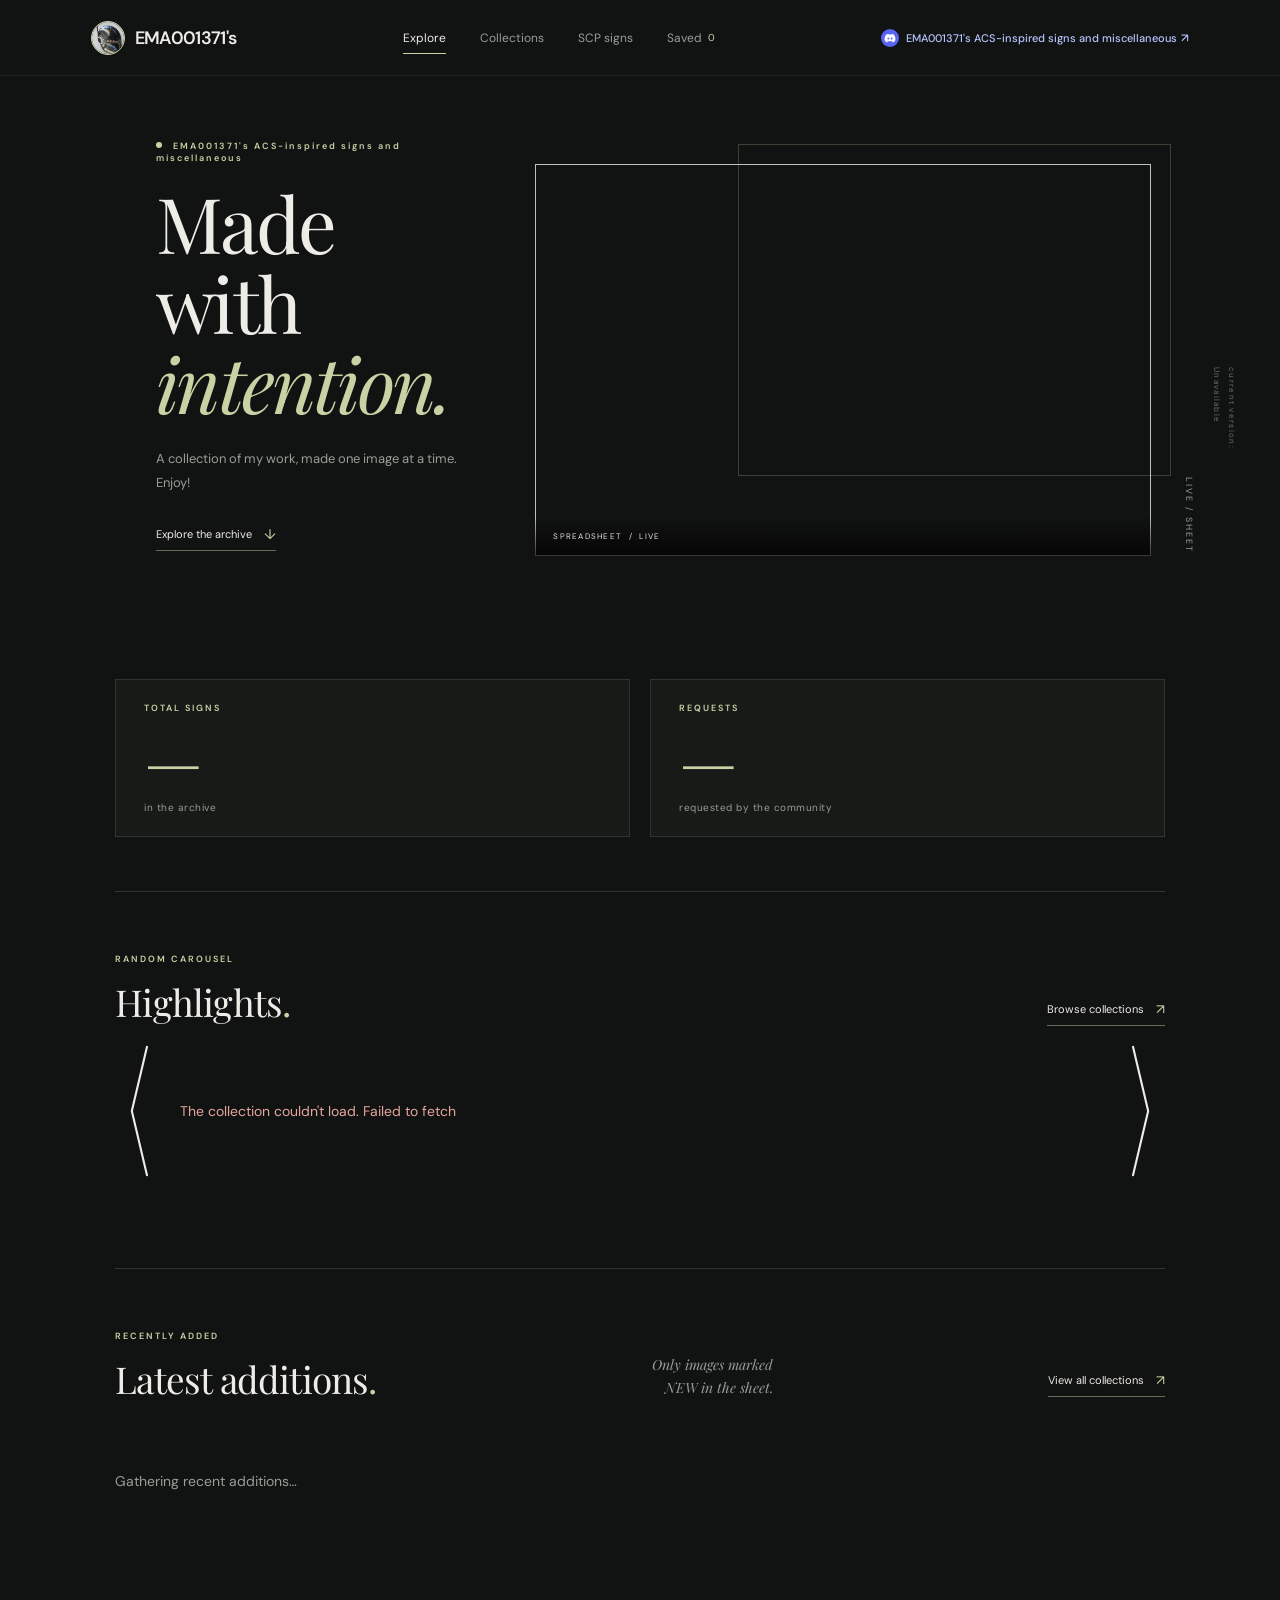
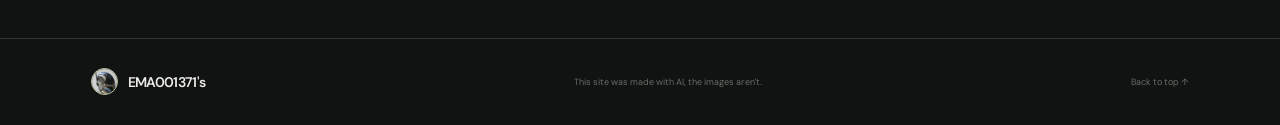
<file: index.html>
<!doctype html>
<html lang="en">
  <head>
    <meta charset="utf-8">
    <meta name="viewport" content="width=device-width, initial-scale=1">
    <meta name="theme-color" content="#111312">
    <meta name="description" content="EMA001371's ACS-inspired signs and miscellaneous image archive.">
    <title>EMA001371's — Image archive</title>
    <link rel="stylesheet" href="./styles.css">
    <script src="./app.js" defer></script>
  </head>
  <body data-page="home">
    <header class="site-header">
      <a class="brand" href="./" aria-label="EMA001371's home">
        <img class="brand-mark" src="./images/mandalorian%20helmet.jpg" alt="">
        <span>EMA001371's</span>
      </a>
      <nav class="main-nav" aria-label="Main navigation">
        <a class="nav-link is-active" href="./" aria-current="page">Explore</a>
        <a class="nav-link" data-collections-nav href="./collections.html">Collections</a>
        <a class="nav-link" data-signs-nav href="./category.html?source=scp-signs">SCP signs</a>
        <a class="nav-link nav-favorites" data-saved-nav href="./saved.html">
          Saved <span class="saved-count" data-favorites-count>0</span>
        </a>
      </nav>
      <a class="discord-link" href="https://discord.com/channels/636679047530807326/1543608042082275458" target="_blank" rel="noopener noreferrer" aria-label="Open EMA001371's ACS-inspired signs and miscellaneous in Discord" title="EMA001371's ACS-inspired signs and miscellaneous">
        <svg class="discord-link-icon" viewBox="0 0 24 24" aria-hidden="true"><path d="M19.7 5.2a18.7 18.7 0 0 0-4.6-1.4l-.6 1.2a17.2 17.2 0 0 0-5 0l-.6-1.2a18.7 18.7 0 0 0-4.6 1.4C1.4 9.5.6 13.7 1 17.9a18.8 18.8 0 0 0 5.7 2.9l1.2-2a12.1 12.1 0 0 1-1.9-.9l.5-.4a13.4 13.4 0 0 0 11 0l.5.4a12.1 12.1 0 0 1-1.9.9l1.2 2a18.8 18.8 0 0 0 5.7-2.9c.5-4.9-.8-9-3.3-12.7ZM8.7 14.8c-1 0-1.8-.9-1.8-2s.8-2 1.8-2 1.8.9 1.8 2-.8 2-1.8 2Zm6.6 0c-1 0-1.8-.9-1.8-2s.8-2 1.8-2 1.8.9 1.8 2-.8 2-1.8 2Z"/></svg>
        <span class="discord-link-label">EMA001371's ACS-inspired signs and miscellaneous</span>
        <span class="discord-link-arrow" aria-hidden="true">↗</span>
      </a>
    </header>

    <main>
      <section class="hero">
        <div class="hero-copy">
          <p class="eyebrow"><span class="eyebrow-dot"></span> EMA001371's ACS-inspired signs and miscellaneous</p>
          <h1>Made with<br><em>intention.</em></h1>
          <p class="hero-description">A collection of my work, made one image at a time. Enjoy!</p>
          <a class="text-link" href="#highlights">Explore the archive <span aria-hidden="true">↓</span></a>
        </div>
        <div class="hero-art">
          <img
            data-hero-image
            alt=""
            fetchpriority="high"
          >
          <div class="hero-caption"><span>SPREADSHEET&nbsp; / &nbsp;LIVE</span><span data-hero-title></span></div>
          <span class="hero-index" aria-hidden="true">LIVE / SHEET</span>
        </div>
        <div class="hero-side-note">current version:<br><span data-site-version>Loading…</span></div>
      </section>

      <section class="archive-stats section-wrap" aria-label="Archive totals">
        <article class="archive-stat">
          <span class="eyebrow">TOTAL SIGNS</span>
          <strong data-sign-total>—</strong>
          <span class="archive-stat-caption">in the archive</span>
        </article>
        <article class="archive-stat">
          <span class="eyebrow">REQUESTS</span>
          <strong data-request-total>—</strong>
          <span class="archive-stat-caption">requested by the community</span>
        </article>
      </section>

      <section class="gallery-section section-wrap home-gallery" id="highlights">
        <div class="section-heading">
          <div>
            <p class="eyebrow">RANDOM CAROUSEL</p>
            <h2>Highlights<span class="brand-period">.</span></h2>
          </div>
          <a class="text-link" href="./collections.html">Browse collections <span aria-hidden="true">↗</span></a>
        </div>
        <div class="highlight-carousel" data-highlight-carousel>
          <div class="image-grid" data-image-grid="highlights" aria-live="polite">
            <p class="loading-note">Gathering highlights…</p>
          </div>
          <div class="carousel-controls" aria-label="Highlight carousel controls">
            <button class="carousel-button" type="button" data-highlight-prev aria-label="Previous highlight">
              <svg aria-hidden="true" viewBox="0 0 24 120" focusable="false"><path d="M18 5 5 60l13 55" /></svg>
            </button>
            <button class="carousel-button" type="button" data-highlight-next aria-label="Next highlight">
              <svg aria-hidden="true" viewBox="0 0 24 120" focusable="false"><path d="m6 5 13 55-13 55" /></svg>
            </button>
          </div>
        </div>
      </section>

      <section class="gallery-section section-wrap home-gallery" id="latest">
        <div class="section-heading gallery-heading">
          <div>
            <p class="eyebrow">RECENTLY ADDED</p>
            <h2>Latest additions<span class="brand-period">.</span></h2>
          </div>
          <p class="section-aside">Only images marked<br>NEW in the sheet.</p>
          <a class="text-link" href="./collections.html">View all collections <span aria-hidden="true">↗</span></a>
        </div>
        <div class="image-grid" data-image-grid="latest" aria-live="polite">
          <p class="loading-note">Gathering recent additions…</p>
        </div>
      </section>
    </main>

    <footer class="site-footer">
      <a class="brand" href="./"><img class="brand-mark" src="./images/mandalorian%20helmet.jpg" alt=""><span>EMA001371's</span></a>
      <span>This site was made with AI, the images aren't.</span>
      <a class="footer-top" href="#top" onclick="window.scrollTo({top:0,behavior:'smooth'});return false;">Back to top ↑</a>
    </footer>

    <dialog class="lightbox" data-lightbox aria-label="Image viewer">
      <button class="lightbox-close" type="button" data-lightbox-close aria-label="Close image viewer">×</button>
      <button class="lightbox-arrow lightbox-prev" type="button" data-lightbox-prev aria-label="Previous image">←</button>
      <figure class="lightbox-figure">
        <img data-lightbox-image alt="">
        <div class="lightbox-image-pair" data-lightbox-pair hidden></div>
        <figcaption>
          <div class="lightbox-caption-heading">
            <span class="lightbox-caption-title" data-lightbox-title></span>
          </div>
          <dl class="lightbox-details" data-lightbox-details></dl>
        </figcaption>
      </figure>
      <button class="lightbox-arrow lightbox-next" type="button" data-lightbox-next aria-label="Next image">→</button>
    </dialog>
  </body>
</html>
</file>
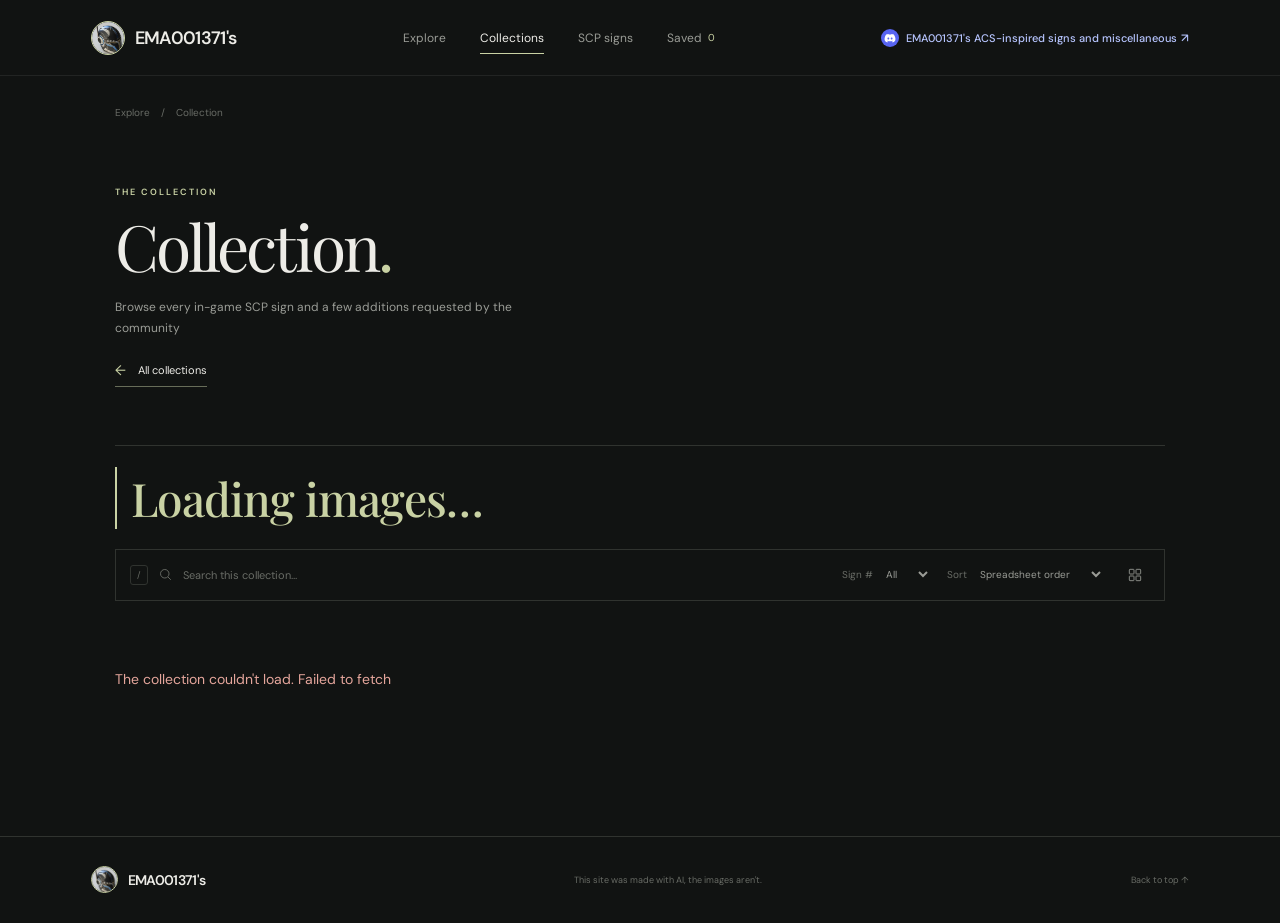
<file: category.html>
<!doctype html>
<html lang="en">
  <head>
    <meta charset="utf-8">
    <meta name="viewport" content="width=device-width, initial-scale=1">
    <meta name="theme-color" content="#111312">
    <meta name="description" content="Browse EMA001371's image collections and SCP signs.">
    <title>Collection — EMA001371's</title>
    <link rel="stylesheet" href="./styles.css">
    <script src="./app.js" defer></script>
  </head>
  <body data-page="category">
    <header class="site-header">
      <a class="brand" href="./" aria-label="EMA001371's home">
        <img class="brand-mark" src="./images/mandalorian%20helmet.jpg" alt="">
        <span>EMA001371's</span>
      </a>
      <nav class="main-nav" aria-label="Main navigation">
        <a class="nav-link" href="./">Explore</a>
        <a class="nav-link is-active" data-collections-nav href="./collections.html" aria-current="page">Collections</a>
        <a class="nav-link" data-signs-nav href="./category.html?source=scp-signs">SCP signs</a>
        <a class="nav-link nav-favorites" data-saved-nav href="./saved.html">
          Saved <span class="saved-count" data-favorites-count>0</span>
        </a>
      </nav>
      <a class="discord-link" href="https://discord.com/channels/636679047530807326/1543608042082275458" target="_blank" rel="noopener noreferrer" aria-label="Open EMA001371's ACS-inspired signs and miscellaneous in Discord" title="EMA001371's ACS-inspired signs and miscellaneous">
        <svg class="discord-link-icon" viewBox="0 0 24 24" aria-hidden="true"><path d="M19.7 5.2a18.7 18.7 0 0 0-4.6-1.4l-.6 1.2a17.2 17.2 0 0 0-5 0l-.6-1.2a18.7 18.7 0 0 0-4.6 1.4C1.4 9.5.6 13.7 1 17.9a18.8 18.8 0 0 0 5.7 2.9l1.2-2a12.1 12.1 0 0 1-1.9-.9l.5-.4a13.4 13.4 0 0 0 11 0l.5.4a12.1 12.1 0 0 1-1.9.9l1.2 2a18.8 18.8 0 0 0 5.7-2.9c.5-4.9-.8-9-3.3-12.7ZM8.7 14.8c-1 0-1.8-.9-1.8-2s.8-2 1.8-2 1.8.9 1.8 2-.8 2-1.8 2Zm6.6 0c-1 0-1.8-.9-1.8-2s.8-2 1.8-2 1.8.9 1.8 2-.8 2-1.8 2Z"/></svg>
        <span class="discord-link-label">EMA001371's ACS-inspired signs and miscellaneous</span>
        <span class="discord-link-arrow" aria-hidden="true">↗</span>
      </a>
    </header>

    <main class="category-main">
      <div class="breadcrumb"><a href="./">Explore</a><span aria-hidden="true">/</span><span data-breadcrumb>Collection</span></div>
      <section class="category-intro">
        <p class="eyebrow" data-category-eyebrow>THE COLLECTION</p>
        <h1 data-category-title>Collection<span class="brand-period">.</span></h1>
        <p class="category-description" data-category-description>Browse every in-game SCP sign and a few additions requested by the community</p>
        <a class="text-link" data-collections-link href="./collections.html"><span aria-hidden="true">←</span> All collections</a>
      </section>
      <section class="gallery-section section-wrap category-gallery">
        <div class="image-count" aria-live="polite">
          <strong data-image-count>Loading images…</strong>
        </div>
        <div class="gallery-tools">
          <label class="search-box">
            <span class="sr-only">Search images in this collection</span>
            <kbd>/</kbd>
            <svg viewBox="0 0 24 24" aria-hidden="true"><circle cx="10.8" cy="10.8" r="6.8"></circle><path d="m16 16 4.5 4.5"></path></svg>
            <input type="search" placeholder="Search this collection…" data-search>
          </label>
          <div class="tool-group">
            <label class="sort-control sign-filter-control" data-sign-filter-control>Sign #
              <select data-sign-filter aria-label="Filter by sign number">
                <option value="">All</option>
              </select>
            </label>
            <label class="sort-control">Sort
              <select data-sort aria-label="Sort images">
                <option value="recent">Spreadsheet order</option>
                <option value="title">Title, A–Z</option>
                <option value="category">Category, A–Z</option>
                <option value="sign-number">Sign #, low to high</option>
              </select>
            </label>
            <button class="icon-button grid-toggle" type="button" data-grid-toggle aria-label="Use compact image grid" aria-pressed="false" title="Toggle grid density">
              <svg viewBox="0 0 24 24" aria-hidden="true"><rect x="3.5" y="3.5" width="7" height="7" rx="1"></rect><rect x="13.5" y="3.5" width="7" height="7" rx="1"></rect><rect x="3.5" y="13.5" width="7" height="7" rx="1"></rect><rect x="13.5" y="13.5" width="7" height="7" rx="1"></rect></svg>
            </button>
          </div>
        </div>
        <div class="active-filter" data-active-filter hidden>
          <span data-active-filter-label></span>
          <button type="button" data-clear-filter>Clear filter <span aria-hidden="true">×</span></button>
        </div>
        <div class="image-grid" data-image-grid aria-live="polite">
          <p class="loading-note">Gathering the collection…</p>
        </div>
        <p class="empty-state" data-empty-state hidden>No images match that search. Try another term or clear your filters.</p>
      </section>
      <div class="not-found" data-not-found hidden>
        <p class="eyebrow">NOT IN THIS ARCHIVE</p>
        <h2>That collection<br>isn't here<span class="brand-period">.</span></h2>
        <a class="text-link" href="./collections.html">Back to all collections <span aria-hidden="true">↗</span></a>
      </div>
    </main>

    <footer class="site-footer">
      <a class="brand" href="./"><img class="brand-mark" src="./images/mandalorian%20helmet.jpg" alt=""><span>EMA001371's</span></a>
      <span>This site was made with AI, the images aren't.</span>
      <a class="footer-top" href="./#top">Back to top ↑</a>
    </footer>

    <dialog class="lightbox" data-lightbox aria-label="Image viewer">
      <button class="lightbox-close" type="button" data-lightbox-close aria-label="Close image viewer">×</button>
      <button class="lightbox-arrow lightbox-prev" type="button" data-lightbox-prev aria-label="Previous image">←</button>
      <figure class="lightbox-figure">
        <img data-lightbox-image alt="">
        <div class="lightbox-image-pair" data-lightbox-pair hidden></div>
        <figcaption>
          <div class="lightbox-caption-heading">
            <span class="lightbox-caption-title" data-lightbox-title></span>
          </div>
          <dl class="lightbox-details" data-lightbox-details></dl>
        </figcaption>
      </figure>
      <button class="lightbox-arrow lightbox-next" type="button" data-lightbox-next aria-label="Next image">→</button>
    </dialog>
  </body>
</html>
</file>
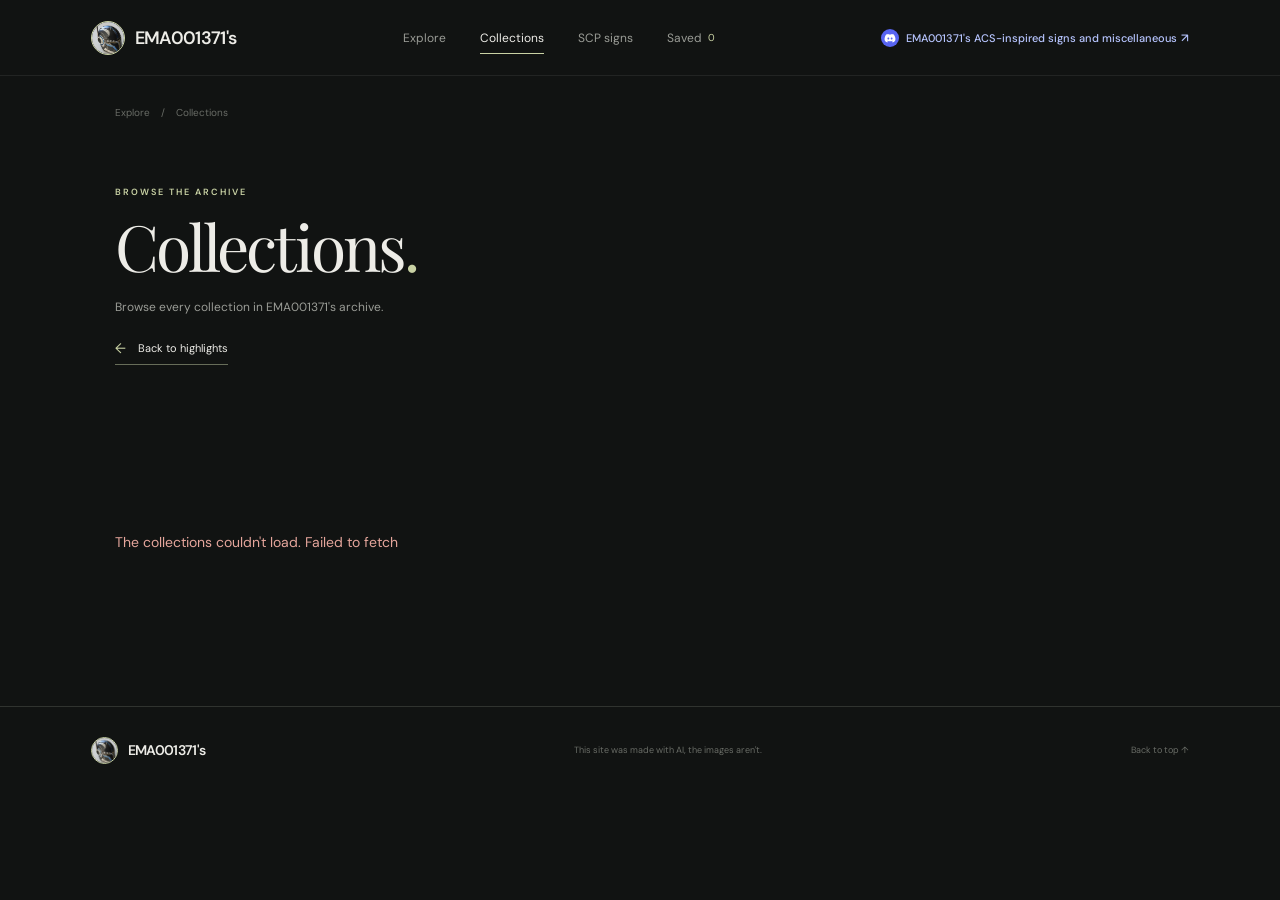
<file: collections.html>
<!doctype html>
<html lang="en">
  <head>
    <meta charset="utf-8">
    <meta name="viewport" content="width=device-width, initial-scale=1">
    <meta name="theme-color" content="#111312">
    <meta name="description" content="Browse all EMA001371's image collections.">
    <title>Collections — EMA001371's</title>
    <link rel="stylesheet" href="./styles.css">
    <script src="./app.js" defer></script>
  </head>
  <body data-page="collections">
    <header class="site-header">
      <a class="brand" href="./" aria-label="EMA001371's home">
        <img class="brand-mark" src="./images/mandalorian%20helmet.jpg" alt="">
        <span>EMA001371's</span>
      </a>
      <nav class="main-nav" aria-label="Main navigation">
        <a class="nav-link" href="./">Explore</a>
        <a class="nav-link is-active" data-collections-nav href="./collections.html" aria-current="page">Collections</a>
        <a class="nav-link" data-signs-nav href="./category.html?source=scp-signs">SCP signs</a>
        <a class="nav-link nav-favorites" data-saved-nav href="./saved.html">
          Saved <span class="saved-count" data-favorites-count>0</span>
        </a>
      </nav>
      <a class="discord-link" href="https://discord.com/channels/636679047530807326/1543608042082275458" target="_blank" rel="noopener noreferrer" aria-label="Open EMA001371's ACS-inspired signs and miscellaneous in Discord" title="EMA001371's ACS-inspired signs and miscellaneous">
        <svg class="discord-link-icon" viewBox="0 0 24 24" aria-hidden="true"><path d="M19.7 5.2a18.7 18.7 0 0 0-4.6-1.4l-.6 1.2a17.2 17.2 0 0 0-5 0l-.6-1.2a18.7 18.7 0 0 0-4.6 1.4C1.4 9.5.6 13.7 1 17.9a18.8 18.8 0 0 0 5.7 2.9l1.2-2a12.1 12.1 0 0 1-1.9-.9l.5-.4a13.4 13.4 0 0 0 11 0l.5.4a12.1 12.1 0 0 1-1.9.9l1.2 2a18.8 18.8 0 0 0 5.7-2.9c.5-4.9-.8-9-3.3-12.7ZM8.7 14.8c-1 0-1.8-.9-1.8-2s.8-2 1.8-2 1.8.9 1.8 2-.8 2-1.8 2Zm6.6 0c-1 0-1.8-.9-1.8-2s.8-2 1.8-2 1.8.9 1.8 2-.8 2-1.8 2Z"/></svg>
        <span class="discord-link-label">EMA001371's ACS-inspired signs and miscellaneous</span>
        <span class="discord-link-arrow" aria-hidden="true">↗</span>
      </a>
    </header>

    <main class="category-main">
      <div class="breadcrumb"><a href="./">Explore</a><span aria-hidden="true">/</span><span>Collections</span></div>
      <section class="category-intro">
        <p class="eyebrow">BROWSE THE ARCHIVE</p>
        <h1>Collections<span class="brand-period">.</span></h1>
        <p class="category-description">Browse every collection in EMA001371's archive.</p>
        <a class="text-link" href="./"><span aria-hidden="true">←</span> Back to highlights</a>
      </section>
      <section class="collections-section section-wrap">
        <div class="collection-grid" data-category-list aria-live="polite">
          <p class="loading-note">Gathering the collection…</p>
        </div>
      </section>
    </main>

    <footer class="site-footer">
      <a class="brand" href="./"><img class="brand-mark" src="./images/mandalorian%20helmet.jpg" alt=""><span>EMA001371's</span></a>
      <span>This site was made with AI, the images aren't.</span>
      <a class="footer-top" href="./#top">Back to top ↑</a>
    </footer>
  </body>
</html>
</file>
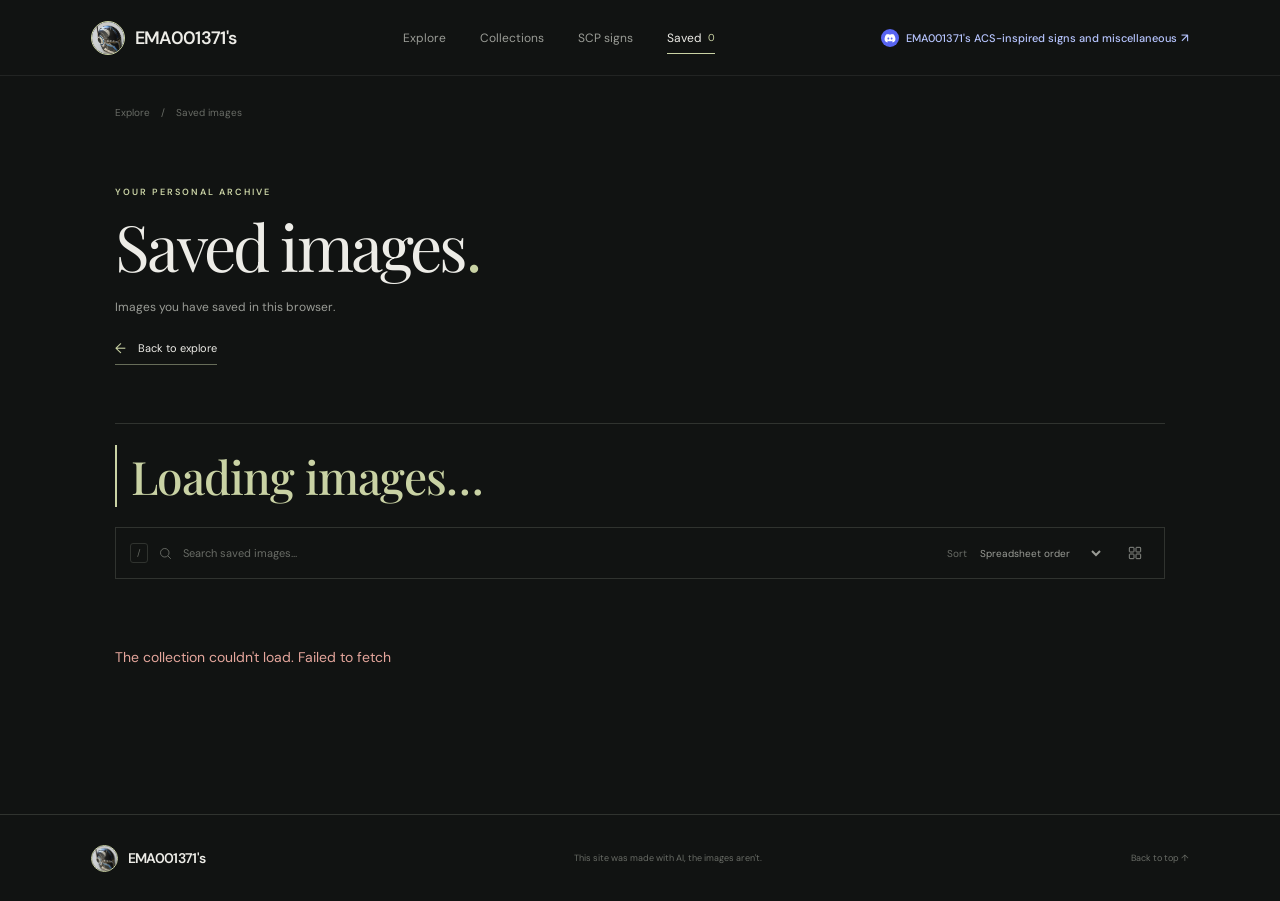
<file: saved.html>
<!doctype html>
<html lang="en">
  <head>
    <meta charset="utf-8">
    <meta name="viewport" content="width=device-width, initial-scale=1">
    <meta name="theme-color" content="#111312">
    <meta name="description" content="Browse your saved EMA001371 image archive favorites.">
    <title>Saved images — EMA001371's</title>
    <link rel="stylesheet" href="./styles.css">
    <script src="./app.js" defer></script>
  </head>
  <body data-page="saved">
    <header class="site-header">
      <a class="brand" href="./" aria-label="EMA001371's home">
        <img class="brand-mark" src="./images/mandalorian%20helmet.jpg" alt="">
        <span>EMA001371's</span>
      </a>
      <nav class="main-nav" aria-label="Main navigation">
        <a class="nav-link" href="./">Explore</a>
        <a class="nav-link" data-collections-nav href="./collections.html">Collections</a>
        <a class="nav-link" data-signs-nav href="./category.html?source=scp-signs">SCP signs</a>
        <a class="nav-link nav-favorites is-active" data-saved-nav href="./saved.html" aria-current="page">
          Saved <span class="saved-count" data-favorites-count>0</span>
        </a>
      </nav>
      <a class="discord-link" href="https://discord.com/channels/636679047530807326/1543608042082275458" target="_blank" rel="noopener noreferrer" aria-label="Open EMA001371's ACS-inspired signs and miscellaneous in Discord" title="EMA001371's ACS-inspired signs and miscellaneous">
        <svg class="discord-link-icon" viewBox="0 0 24 24" aria-hidden="true"><path d="M19.7 5.2a18.7 18.7 0 0 0-4.6-1.4l-.6 1.2a17.2 17.2 0 0 0-5 0l-.6-1.2a18.7 18.7 0 0 0-4.6 1.4C1.4 9.5.6 13.7 1 17.9a18.8 18.8 0 0 0 5.7 2.9l1.2-2a12.1 12.1 0 0 1-1.9-.9l.5-.4a13.4 13.4 0 0 0 11 0l.5.4a12.1 12.1 0 0 1-1.9.9l1.2 2a18.8 18.8 0 0 0 5.7-2.9c.5-4.9-.8-9-3.3-12.7ZM8.7 14.8c-1 0-1.8-.9-1.8-2s.8-2 1.8-2 1.8.9 1.8 2-.8 2-1.8 2Zm6.6 0c-1 0-1.8-.9-1.8-2s.8-2 1.8-2 1.8.9 1.8 2-.8 2-1.8 2Z"/></svg>
        <span class="discord-link-label">EMA001371's ACS-inspired signs and miscellaneous</span>
        <span class="discord-link-arrow" aria-hidden="true">↗</span>
      </a>
    </header>

    <main class="category-main">
      <div class="breadcrumb"><a href="./">Explore</a><span aria-hidden="true">/</span><span>Saved images</span></div>
      <section class="category-intro">
        <p class="eyebrow">YOUR PERSONAL ARCHIVE</p>
        <h1>Saved images<span class="brand-period">.</span></h1>
        <p class="category-description">Images you have saved in this browser.</p>
        <a class="text-link" href="./"><span aria-hidden="true">←</span> Back to explore</a>
      </section>
      <section class="gallery-section section-wrap category-gallery">
        <div class="image-count" aria-live="polite">
          <strong data-image-count>Loading images…</strong>
        </div>
        <div class="gallery-tools">
          <label class="search-box">
            <span class="sr-only">Search saved images</span>
            <kbd>/</kbd>
            <svg viewBox="0 0 24 24" aria-hidden="true"><circle cx="10.8" cy="10.8" r="6.8"></circle><path d="m16 16 4.5 4.5"></path></svg>
            <input type="search" placeholder="Search saved images…" data-search>
          </label>
          <div class="tool-group">
            <label class="sort-control">Sort
              <select data-sort aria-label="Sort saved images">
                <option value="recent">Spreadsheet order</option>
                <option value="title">Title, A–Z</option>
                <option value="category">Category, A–Z</option>
                <option value="sign-number">Sign #, low to high</option>
              </select>
            </label>
            <button class="icon-button grid-toggle" type="button" data-grid-toggle aria-label="Use compact image grid" aria-pressed="false" title="Toggle grid density">
              <svg viewBox="0 0 24 24" aria-hidden="true"><rect x="3.5" y="3.5" width="7" height="7" rx="1"></rect><rect x="13.5" y="3.5" width="7" height="7" rx="1"></rect><rect x="3.5" y="13.5" width="7" height="7" rx="1"></rect><rect x="13.5" y="13.5" width="7" height="7" rx="1"></rect></svg>
            </button>
          </div>
        </div>
        <div class="image-grid" data-image-grid aria-live="polite">
          <p class="loading-note">Gathering saved images…</p>
        </div>
        <p class="empty-state" data-empty-state hidden></p>
      </section>
    </main>

    <footer class="site-footer">
      <a class="brand" href="./"><img class="brand-mark" src="./images/mandalorian%20helmet.jpg" alt=""><span>EMA001371's</span></a>
      <span>This site was made with AI, the images aren't.</span>
      <a class="footer-top" href="./#top">Back to top ↑</a>
    </footer>

    <dialog class="lightbox" data-lightbox aria-label="Image viewer">
      <button class="lightbox-close" type="button" data-lightbox-close aria-label="Close image viewer">×</button>
      <button class="lightbox-arrow lightbox-prev" type="button" data-lightbox-prev aria-label="Previous image">←</button>
      <figure class="lightbox-figure">
        <img data-lightbox-image alt="">
        <div class="lightbox-image-pair" data-lightbox-pair hidden></div>
        <figcaption>
          <div class="lightbox-caption-heading">
            <span class="lightbox-caption-title" data-lightbox-title></span>
          </div>
          <dl class="lightbox-details" data-lightbox-details></dl>
        </figcaption>
      </figure>
      <button class="lightbox-arrow lightbox-next" type="button" data-lightbox-next aria-label="Next image">→</button>
    </dialog>
  </body>
</html>
</file>
<file: styles.css>
@import url("https://fonts.googleapis.com/css2?family=DM+Sans:wght@400;500;600;700&family=Playfair+Display:ital,wght@0,400;0,500;1,400;1,500&display=swap");

:root {
  color-scheme: dark;
  --page: #111312;
  --surface: #181a18;
  --text: #edece7;
  --muted: #9a9c96;
  --faint: #696c66;
  --line: #30332f;
  --accent: #c9d2a4;
  --serif: "Playfair Display", Georgia, serif;
  --sans: "DM Sans", Arial, sans-serif;
}

* { box-sizing: border-box; }
html { scroll-behavior: smooth; scroll-padding-top: 90px; }
body { margin: 0; background: var(--page); color: var(--text); font-family: var(--sans); font-size: 14px; -webkit-font-smoothing: antialiased; }
button, input, select { font: inherit; }
button, a { -webkit-tap-highlight-color: transparent; }
a { color: inherit; text-decoration: none; }
button { color: inherit; }
.sr-only { position: absolute; width: 1px; height: 1px; padding: 0; margin: -1px; overflow: hidden; clip: rect(0, 0, 0, 0); white-space: nowrap; border: 0; }
.brand-period { color: var(--accent); }

.site-header { height: 76px; padding: 0 7.1%; display: flex; align-items: center; justify-content: space-between; border-bottom: 1px solid rgba(255,255,255,.07); }
.brand { display: inline-flex; gap: 10px; align-items: center; font-size: 18px; font-weight: 600; letter-spacing: -.7px; }
.brand-mark { width: 34px; height: 34px; display: block; flex: 0 0 auto; border: 1px solid var(--accent); border-radius: 50%; object-fit: cover; object-position: center; }
.main-nav { height: 100%; display: flex; gap: 34px; align-items: center; }
.nav-link { height: 100%; display: inline-flex; align-items: center; position: relative; border: 0; background: none; color: var(--muted); font-size: 12px; cursor: pointer; transition: color .2s ease; }
.nav-link:hover, .nav-link.is-active { color: var(--text); }
.nav-link.is-active::after { position: absolute; content: ""; height: 1px; left: 0; right: 0; bottom: 21px; background: var(--accent); }
.saved-count { margin-left: 6px; color: var(--accent); font-size: 10px; }
.discord-link { display: inline-flex; align-items: center; gap: 7px; color: #b7c5ff; font-size: 11px; font-weight: 500; white-space: nowrap; }
.discord-link:hover { color: #d3dcff; }
.discord-link-icon { width: 18px; height: 18px; padding: 3px; border-radius: 50%; background: #5865f2; fill: #fff; }
.discord-link-arrow { margin-left: -3px; font-size: 12px; }

.hero { position: relative; display: grid; grid-template-columns: minmax(270px, .7fr) 1.3fr; min-height: 570px; padding: 64px 10.1% 78px 12.2%; gap: 4.8%; align-items: center; overflow: hidden; }
.hero-copy { position: relative; z-index: 1; padding-bottom: 30px; }
.eyebrow { margin: 0 0 19px; color: var(--accent); font-size: 9px; font-weight: 600; letter-spacing: 2px; }
.eyebrow-dot { width: 6px; height: 6px; margin-right: 7px; display: inline-block; border-radius: 50%; background: var(--accent); vertical-align: 1px; }
.hero h1, .category-intro h1 { margin: 0; font-family: var(--serif); font-size: clamp(50px, 6vw, 78px); line-height: 1.04; letter-spacing: -2.8px; font-weight: 400; }
.hero h1 em { color: var(--accent); font-weight: 400; }
.hero-description { max-width: 325px; margin: 24px 0 28px; color: var(--muted); font-size: 13px; line-height: 1.9; }
.text-link { display: inline-flex; align-items: center; gap: 12px; padding-bottom: 7px; border-bottom: 1px solid #676d59; color: var(--text); font-size: 11px; transition: color .2s, border-color .2s; }
.text-link:hover { color: var(--accent); border-color: var(--accent); }
.text-link span { color: var(--accent); font-size: 14px; }
.hero-art { position: relative; height: 392px; max-width: 700px; justify-self: stretch; }
.hero-art::before { position: absolute; z-index: -1; content: ""; width: 70%; height: 84%; top: -20px; right: -20px; border: 1px solid #3b4034; }
.hero-art img { width: 100%; height: 100%; display: block; object-fit: contain; filter: saturate(.72); }
.hero-caption { position: absolute; bottom: 0; left: 0; right: 0; display: flex; justify-content: space-between; padding: 15px 18px; background: linear-gradient(transparent, rgba(0,0,0,.72)); color: #e6e5df; font-size: 8px; letter-spacing: 1.25px; }
.hero-index { position: absolute; right: -44px; bottom: 3px; color: var(--muted); font-size: 9px; letter-spacing: 2px; writing-mode: vertical-rl; }
.hero-side-note { position: absolute; right: 3.2%; top: 50%; color: var(--faint); font-size: 8px; letter-spacing: 1.3px; line-height: 1.9; writing-mode: vertical-rl; }

.section-wrap { width: min(1120px, 82%); margin: 0 auto; }
.collections-section { padding-top: 66px; padding-bottom: 105px; }
.archive-stats { display: grid; grid-template-columns: repeat(2, minmax(0, 1fr)); gap: 20px; padding-top: 20px; padding-bottom: 54px; }
.archive-stat { min-height: 158px; display: flex; flex-direction: column; align-items: flex-start; justify-content: center; padding: 22px 28px; border: 1px solid var(--line); background: var(--surface); }
.archive-stat .eyebrow { margin-bottom: 10px; }
.archive-stat strong { color: var(--accent); font-family: var(--serif); font-size: clamp(42px, 6vw, 68px); font-weight: 400; line-height: 1; }
.archive-stat-caption { margin-top: 9px; color: var(--muted); font-size: 10px; letter-spacing: .5px; }
.home-gallery { padding-top: 52px; }
.highlight-carousel { position: relative; max-width: 920px; margin: 0 auto; }
.highlight-carousel .image-grid,
.compact-grid .highlight-carousel .image-grid { grid-template-columns: minmax(0, .85fr) minmax(0, 1.15fr) minmax(0, .85fr); align-items: center; gap: 18px; }
.highlight-carousel .image-card { --carousel-scale: 1; --carousel-opacity: 1; animation: highlight-arrive .6s cubic-bezier(.22, 1, .36, 1) both; }
.highlight-carousel .image-frame,
.highlight-carousel .image-card:nth-child(n) .image-frame { aspect-ratio: 4 / 3; }
.highlight-carousel .image-details { padding-top: 12px; padding-right: 56px; }
.highlight-carousel .image-title { font-size: 19px; }
.highlight-carousel .image-meta { font-size: 9px; }
.highlight-carousel .image-card[data-carousel-slot="previous"],
.highlight-carousel .image-card[data-carousel-slot="next"] { --carousel-scale: .82; --carousel-opacity: .68; }
.highlight-carousel .image-card[data-carousel-slot="previous"] .image-title,
.highlight-carousel .image-card[data-carousel-slot="next"] .image-title { font-size: 14px; }
.highlight-carousel .image-card[data-carousel-slot="previous"] .image-meta,
.highlight-carousel .image-card[data-carousel-slot="next"] .image-meta { font-size: 8px; }
.carousel-controls { position: absolute; z-index: 2; top: 0; right: -64px; bottom: 0; left: -64px; display: flex; align-items: center; justify-content: space-between; pointer-events: none; }
.carousel-button { width: 48px; height: 75%; min-height: 140px; padding: 0; display: grid; place-items: center; border: 0; background: transparent; color: var(--text); cursor: pointer; pointer-events: auto; }
.carousel-button svg { width: 28px; height: 100%; max-height: 240px; overflow: visible; fill: none; stroke: currentColor; stroke-width: 1.8; stroke-linecap: round; stroke-linejoin: round; transition: color .2s, transform .2s; }
.carousel-button:hover:not(:disabled) { color: var(--accent); }
.carousel-button:hover:not(:disabled)[data-highlight-prev] svg { transform: translateX(-3px); }
.carousel-button:hover:not(:disabled)[data-highlight-next] svg { transform: translateX(3px); }
.carousel-button:disabled { opacity: .4; cursor: default; }
@keyframes highlight-arrive {
  from { opacity: 0; transform: translate3d(var(--carousel-entry-x, 20px), 8px, 0) scale(var(--carousel-scale)); }
  to { opacity: var(--carousel-opacity); transform: translate3d(0, 0, 0) scale(var(--carousel-scale)); }
}
.highlight-carousel [data-carousel-direction="-1"] .image-card { --carousel-entry-x: -20px; }
.highlight-carousel [data-carousel-direction="1"] .image-card { --carousel-entry-x: 20px; }
.section-heading { display: flex; align-items: end; justify-content: space-between; margin-bottom: 32px; }
.section-heading .eyebrow { margin-bottom: 12px; }
.section-heading h2 { margin: 0; font-family: var(--serif); font-size: 37px; font-weight: 400; letter-spacing: -.8px; }
.section-aside { margin: 0 0 4px; color: var(--muted); font-family: var(--serif); font-size: 14px; font-style: italic; line-height: 1.6; text-align: right; }
.image-count { display: flex; align-items: baseline; gap: 12px; margin: -10px 0 20px; padding-left: 14px; border-left: 2px solid var(--accent); }
.image-count strong { color: var(--accent); font-family: var(--serif); font-size: clamp(32px, 4vw, 46px); font-weight: 500; letter-spacing: -.8px; }
.image-count span { color: var(--muted); font-size: 10px; letter-spacing: .8px; text-transform: uppercase; }
.collection-grid { display: grid; grid-template-columns: repeat(3, 1fr); gap: 21px; }
.collection-card { position: relative; min-width: 0; display: block; }
.collection-image { display: block; height: 246px; overflow: hidden; background: #222521; }
.collection-image img { width: 100%; height: 100%; display: block; object-fit: contain; filter: saturate(.68) brightness(.77); transition: filter .4s; }
.collection-card:hover .collection-image img { filter: saturate(.85) brightness(.9); }
.collection-number { position: absolute; top: 16px; left: 17px; color: #f3f1ea; font-size: 8px; letter-spacing: 1.25px; }
.collection-info { display: flex; justify-content: space-between; align-items: baseline; padding: 14px 0 0; }
.collection-title { font-family: var(--serif); font-size: 19px; }
.collection-count { padding: 5px 7px; border: 1px solid var(--line); background: var(--surface); color: var(--accent); font-size: 8px; font-weight: 600; letter-spacing: .8px; white-space: nowrap; }
.collection-arrow { position: absolute; top: 12px; right: 14px; color: white; font-size: 14px; opacity: 0; transform: translate(-3px, 3px); transition: all .2s; }
.collection-card:hover .collection-arrow { opacity: 1; transform: translate(0); }
.loading-note, .error-state { grid-column: 1 / -1; padding: 30px 0; color: var(--muted); }
.error-state { color: #e5a69c; }

.gallery-section { padding-top: 61px; padding-bottom: 104px; border-top: 1px solid var(--line); }
.gallery-heading { margin-bottom: 25px; }
.gallery-heading .text-link { margin-bottom: 6px; }
.gallery-tools { min-height: 52px; display: flex; align-items: center; justify-content: space-between; margin-bottom: 25px; padding: 0 14px; border: 1px solid var(--line); }
.search-box { flex: 1; display: flex; align-items: center; gap: 10px; }
.search-box svg { width: 15px; height: 15px; fill: none; stroke: var(--faint); stroke-width: 1.5; }
.search-box input { width: min(100%, 300px); padding: 9px 0; border: 0; outline: 0; background: transparent; color: var(--text); font-size: 11px; }
.search-box input::placeholder { color: var(--faint); }
kbd { padding: 3px 6px; border: 1px solid var(--line); border-radius: 3px; color: var(--faint); font-family: var(--sans); font-size: 9px; }
.tool-group { display: flex; align-items: center; gap: 16px; }
.sort-control { display: flex; align-items: center; gap: 9px; color: var(--faint); font-size: 10px; }
.sort-control select { padding: 8px 18px 8px 0; border: 0; outline: 0; background: var(--page); color: var(--muted); font-size: 10px; cursor: pointer; }
.icon-button { width: 30px; height: 30px; display: grid; place-items: center; border: 0; background: transparent; color: var(--muted); cursor: pointer; transition: color .2s ease; }
.icon-button:hover, .icon-button[aria-pressed="true"] { color: var(--accent); }
.icon-button svg { width: 16px; height: 16px; fill: none; stroke: currentColor; stroke-width: 1.3; }
.image-grid { display: grid; grid-template-columns: repeat(3, minmax(0, 1fr)); gap: 33px 21px; }
.image-card { position: relative; min-width: 0; }
.image-grid:not([data-image-grid="highlights"]) .image-card { transition: transform .25s ease; }
.image-grid:not([data-image-grid="highlights"]) .image-card:hover { transform: translateY(-3px); }
.image-open { width: 100%; padding: 0; display: block; position: relative; border: 0; background: transparent; text-align: left; cursor: zoom-in; }
.image-frame { display: block; position: relative; aspect-ratio: 1 / 1.15; overflow: hidden; background: #20231f; }
.image-frame--paired { display: grid; grid-template-columns: repeat(2, minmax(0, 1fr)); gap: 2px; padding: 8px; }
.image-frame--quartered { grid-template-rows: repeat(2, minmax(0, 1fr)); }
.image-pair-panel { position: relative; display: grid; min-width: 0; place-items: center; overflow: hidden; background: #151715; }
.image-pair-label { position: absolute; right: 7px; bottom: 7px; padding: 4px 6px; background: rgba(17,19,18,.85); color: var(--text); font-family: var(--sans); font-size: 9px; font-weight: 600; line-height: 1; }
.new-image-badge { position: absolute; z-index: 1; top: 12px; left: 12px; padding: 7px 9px; background: var(--accent); color: #171a17; font-family: var(--sans); font-size: 9px; font-weight: 700; letter-spacing: 1px; line-height: 1; }
.image-card[data-sign-category="safe"] .image-frame { outline: 3px solid #009f6b; outline-offset: -3px; }
.image-card[data-sign-category="keter"] .image-frame { outline: 3px solid #c40233; outline-offset: -3px; }
.image-card[data-sign-category="euclid"] .image-frame { outline: 3px solid #ffd300; outline-offset: -3px; }
.image-card[data-sign-category="neutralized"] .image-frame,
.image-card[data-sign-category="esoteric"] .image-frame,
.image-card[data-sign-category="pending"] .image-frame { outline: 3px solid #777777; outline-offset: -3px; }
.image-card:nth-child(3n + 2) .image-frame { aspect-ratio: 1 / .88; }
.image-card:nth-child(3n) .image-frame { aspect-ratio: 1 / 1.04; }
.image-frame img { width: 100%; height: 100%; display: block; object-fit: contain; filter: saturate(.72); transition: filter .4s; }
.image-open:hover .image-frame img { filter: saturate(.95); }
.image-overlay { position: absolute; right: 12px; bottom: 12px; padding: 8px 10px; background: rgba(17,19,18,.8); color: var(--text); font-size: 9px; opacity: 0; transition: opacity .2s; }
.image-open:hover .image-overlay, .image-open:focus-visible .image-overlay { opacity: 1; }
.image-details { padding-top: 12px; padding-right: 62px; }
.image-title { margin: 0; font-family: var(--serif); font-size: 16px; font-weight: 400; }
.image-meta { margin: 5px 0 0; color: var(--faint); font-size: 9px; letter-spacing: .2px; }
.image-actions { position: absolute; right: 0; bottom: 1px; display: flex; gap: 6px; }
.favorite-button, .copy-id-button { width: 30px; height: 30px; display: grid; place-items: center; border: 1px solid transparent; background: transparent; color: var(--muted); cursor: pointer; }
.favorite-button, .copy-id-button { transition: color .2s ease, background-color .2s ease; }
.favorite-button:hover, .favorite-button[aria-pressed="true"] { color: var(--accent); }
.favorite-button span { font-size: 19px; line-height: 1; }
.copy-id-button:hover, .copy-id-button.is-copied { color: var(--accent); }
.copy-id-button svg { width: 16px; height: 16px; fill: none; stroke: currentColor; stroke-linecap: round; stroke-linejoin: round; stroke-width: 1.5; }
.empty-state { padding: 50px 0; color: var(--muted); text-align: center; }
.active-filter { display: flex; align-items: center; justify-content: space-between; margin: -13px 0 18px; color: var(--muted); font-size: 10px; }
.active-filter button { padding: 0; border: 0; background: transparent; color: var(--accent); font-size: 10px; cursor: pointer; }
.active-filter button span { margin-left: 5px; font-size: 14px; vertical-align: -1px; }
.compact-grid .image-grid { grid-template-columns: repeat(4, minmax(0, 1fr)); gap: 25px 16px; }
.compact-grid .image-frame, .compact-grid .image-card:nth-child(n) .image-frame { aspect-ratio: 1 / 1; }
.compact-grid .image-title { font-size: 14px; }

.about-section { position: relative; padding: 74px 20px 82px; border-top: 1px solid var(--line); text-align: center; }
.about-flower { display: block; margin-bottom: 15px; color: var(--accent); font-size: 23px; }
.about-section .eyebrow { margin-bottom: 18px; }
.about-quote { margin: 0; font-family: var(--serif); font-size: clamp(24px, 3vw, 35px); line-height: 1.5; }
.about-credit { margin: 20px 0 0; color: var(--faint); font-size: 8px; letter-spacing: 1.5px; }
.site-footer { min-height: 87px; display: flex; justify-content: space-between; align-items: center; padding: 0 7.1%; border-top: 1px solid var(--line); }
.site-footer .brand { font-size: 14px; }
.site-footer .brand-mark { width: 27px; height: 27px; }
.site-footer > span, .footer-top { color: var(--faint); font-size: 9px; }
.footer-top:hover { color: var(--accent); }

.category-main { min-height: 70vh; padding-top: 30px; }
.breadcrumb { width: min(1120px, 82%); margin: 0 auto; display: flex; align-items: center; gap: 11px; color: var(--faint); font-size: 10px; }
.breadcrumb a:hover { color: var(--accent); }
.category-intro { width: min(1120px, 82%); margin: 67px auto 58px; }
.category-intro .eyebrow { margin-bottom: 15px; }
.category-intro h1 { font-size: clamp(45px, 5vw, 65px); }
.category-description { max-width: 460px; margin: 17px 0 21px; color: var(--muted); font-size: 12px; line-height: 1.8; }
.category-gallery { padding-top: 31px; }
.not-found { width: min(1120px, 82%); margin: 80px auto 130px; }
.not-found h2 { margin: 0 0 25px; font-family: var(--serif); font-size: 56px; line-height: 1.08; font-weight: 400; }

.lightbox { width: min(1100px, 94vw); max-width: none; max-height: 94vh; overflow-y: auto; padding: 36px 68px 28px; border: 1px solid #444740; background: #151715; color: var(--text); }
.lightbox::backdrop { background: rgba(5,6,5,.9); backdrop-filter: blur(5px); }
.lightbox-figure { margin: 0 auto; width: fit-content; max-width: 100%; }
.lightbox-figure img { max-width: 100%; max-height: min(60vh, 680px); display: block; object-fit: contain; }
.lightbox-image-pair { display: grid; grid-template-columns: repeat(2, minmax(0, 1fr)); gap: 12px; max-width: 100%; }
.lightbox-image-pair img { width: 100%; max-height: min(60vh, 680px); }
.lightbox-part { position: relative; min-width: 0; display: grid; place-items: center; overflow: hidden; background: #101210; }
.lightbox-part img { width: 100%; height: 100%; object-fit: contain; }
.lightbox-image-pair[data-part-count="4"] .lightbox-part img { max-height: min(34vh, 360px); }
.lightbox-figure figcaption { width: min(760px, 100%); padding-top: 16px; }
.lightbox-caption-heading { display: flex; align-items: center; justify-content: space-between; gap: 20px; margin-bottom: 12px; }
.lightbox-caption-title { font-family: var(--serif); font-size: 15px; }
.lightbox-details { display: grid; grid-template-columns: max-content 1fr; gap: 7px 18px; margin: 0; padding-top: 12px; border-top: 1px solid var(--line); }
.lightbox-details dt { color: var(--faint); font-size: 9px; letter-spacing: .7px; text-transform: uppercase; }
.lightbox-details dd { min-width: 0; margin: 0; color: var(--muted); font-size: 11px; overflow-wrap: anywhere; }
.lightbox-close, .lightbox-arrow { position: absolute; display: grid; place-items: center; border: 0; background: transparent; color: var(--text); cursor: pointer; }
.lightbox-close { top: 8px; right: 17px; font-size: 30px; }
.lightbox-arrow { top: 50%; width: 38px; height: 48px; color: var(--muted); font-size: 22px; transform: translateY(-50%); }
.lightbox-arrow:hover, .lightbox-close:hover { color: var(--accent); }
.lightbox-prev { left: 12px; }
.lightbox-next { right: 12px; }

:focus-visible { outline: 1px solid var(--accent); outline-offset: 4px; }
[hidden] { display: none !important; }

@media (min-width: 1500px) {
  .hero { min-height: 640px; }
  .hero-art { height: 450px; }
}
@media (max-width: 850px) {
  .site-header { padding: 0 5%; }
  .discord-link-label { display: none; }
  .hero { grid-template-columns: .8fr 1.2fr; padding: 55px 9% 65px; gap: 3%; }
  .hero-art { height: 330px; }
  .section-wrap, .breadcrumb, .category-intro, .not-found { width: 88%; }
  .archive-stats { gap: 12px; }
  .archive-stat { min-height: 136px; padding: 18px; }
  .highlight-carousel .image-grid,
  .compact-grid .highlight-carousel .image-grid { gap: 8px; }
  .highlight-carousel .image-card[data-carousel-slot="previous"],
  .highlight-carousel .image-card[data-carousel-slot="next"] { --carousel-scale: .9; }
  .highlight-carousel .image-card[data-carousel-slot="previous"] .image-meta,
  .highlight-carousel .image-card[data-carousel-slot="next"] .image-meta { display: none; }
  .carousel-controls { right: -42px; left: -42px; }
  .carousel-button { width: 36px; }
  .collection-image { height: 200px; }
  .image-grid { grid-template-columns: repeat(2, minmax(0, 1fr)); }
  .compact-grid .image-grid { grid-template-columns: repeat(3, minmax(0, 1fr)); }
  .site-footer { padding: 0 5%; }
}
@media (max-width: 600px) {
  .site-header { height: 65px; padding: 0 5%; }
  .site-header { gap: 8px; }
  .brand { gap: 6px; font-size: 13px; letter-spacing: -.4px; white-space: nowrap; }
  .brand-mark { width: 26px; height: 26px; }
  .main-nav { gap: 8px; }
  .nav-link { font-size: 9px; white-space: nowrap; }
  .discord-link-icon { width: 17px; height: 17px; flex: 0 0 auto; }
  .nav-link.is-active::after { bottom: 17px; }
  .hero { display: flex; flex-direction: column; align-items: stretch; padding: 54px 7% 63px; gap: 34px; }
  .hero-copy { padding: 0; }
  .hero h1 { font-size: 57px; }
  .hero-description { margin: 17px 0 20px; }
  .hero-art { height: min(68vw, 320px); margin-right: 12px; }
  .hero-index, .hero-side-note { display: none; }
  .section-wrap, .breadcrumb, .category-intro, .not-found { width: 86%; }
  .archive-stats { gap: 10px; padding-top: 8px; padding-bottom: 30px; }
  .archive-stat { min-height: 120px; padding: 14px; }
  .archive-stat strong { font-size: 42px; }
  .archive-stat-caption { font-size: 8px; line-height: 1.5; }
  .home-gallery { padding-top: 40px; }
  .highlight-carousel .image-grid,
  .compact-grid .highlight-carousel .image-grid { grid-template-columns: minmax(0, .85fr) minmax(0, 1.15fr) minmax(0, .85fr); gap: 4px; }
  .highlight-carousel .image-details { padding-right: 0; }
  .highlight-carousel .image-card[data-carousel-slot="previous"] .image-actions,
  .highlight-carousel .image-card[data-carousel-slot="next"] .image-actions { display: none; }
  .highlight-carousel .image-card[data-carousel-slot="previous"] .image-title,
  .highlight-carousel .image-card[data-carousel-slot="next"] .image-title { font-size: 10px; overflow-wrap: anywhere; }
  .highlight-carousel .image-title { font-size: 14px; }
  .carousel-controls { right: -28px; left: -28px; }
  .carousel-button { width: 28px; min-height: 100px; height: 68%; }
  .carousel-button svg { width: 22px; }
  .collections-section { padding-top: 43px; padding-bottom: 69px; }
  .section-heading { margin-bottom: 21px; }
  .section-heading h2 { font-size: 31px; }
  .section-aside { font-size: 11px; }
  .image-count { margin: -7px 0 16px; }
  .image-count strong { font-size: 32px; }
  .collection-grid { grid-template-columns: 1fr; gap: 25px; }
  .collection-card { display: grid; grid-template-columns: 38% 1fr; column-gap: 14px; align-items: center; }
  .collection-image { grid-row: span 2; height: 112px; }
  .collection-number { top: auto; left: calc(38% + 24px); bottom: 69px; color: var(--muted); font-size: 7px; }
  .collection-info { display: flex; flex-direction: column; align-items: flex-start; gap: 7px; padding: 14px 0 0; }
  .collection-title { font-size: 17px; }
  .collection-count { font-size: 7px; }
  .collection-arrow { top: 50%; right: 0; opacity: 1; }
  .gallery-section { padding-top: 43px; padding-bottom: 69px; }
  .gallery-heading { align-items: start; gap: 10px; }
  .gallery-heading .text-link { font-size: 9px; white-space: nowrap; }
  .gallery-tools { min-height: 49px; padding: 0 10px; }
  .tool-group { gap: 4px; }
  .sort-control { gap: 0; }
  .sort-control select { max-width: 112px; padding-right: 0; font-size: 9px; }
  .sort-control { font-size: 0; }
  .search-box { gap: 7px; }
  .search-box input { min-width: 80px; font-size: 10px; }
  .search-box kbd { display: none; }
  .image-grid { gap: 26px 12px; }
  .image-frame, .image-card:nth-child(n) .image-frame { aspect-ratio: 1 / 1.08; }
  .image-details { padding-top: 9px; padding-right: 38px; }
  .image-title { font-size: 14px; }
  .image-meta { font-size: 8px; line-height: 1.5; }
  .image-actions { gap: 0; }
  .favorite-button, .copy-id-button { width: 24px; height: 24px; }
  .copy-id-button svg { width: 14px; height: 14px; }
  .compact-grid .image-grid { grid-template-columns: repeat(2, minmax(0, 1fr)); }
  .about-section { padding: 61px 15px 65px; }
  .site-footer { min-height: 74px; padding: 0 5%; }
  .site-footer > span { display: none; }
  .category-main { padding-top: 22px; }
  .category-intro { margin: 48px auto 42px; }
  .category-intro h1 { font-size: 48px; }
  .category-gallery { padding-top: 24px; }
  .lightbox { padding: 38px 35px 20px; }
  .lightbox-figure img { max-height: 48vh; }
  .lightbox-arrow { width: 26px; }
  .lightbox-prev { left: 3px; }
  .lightbox-next { right: 3px; }
  .lightbox-details { grid-template-columns: 1fr; gap: 4px; }
  .lightbox-details dd { margin-bottom: 6px; }
}
@media (prefers-reduced-motion: reduce) {
  *, *::before, *::after { scroll-behavior: auto !important; animation-duration: .01ms !important; animation-iteration-count: 1 !important; transition-duration: .01ms !important; }
}
</file>
